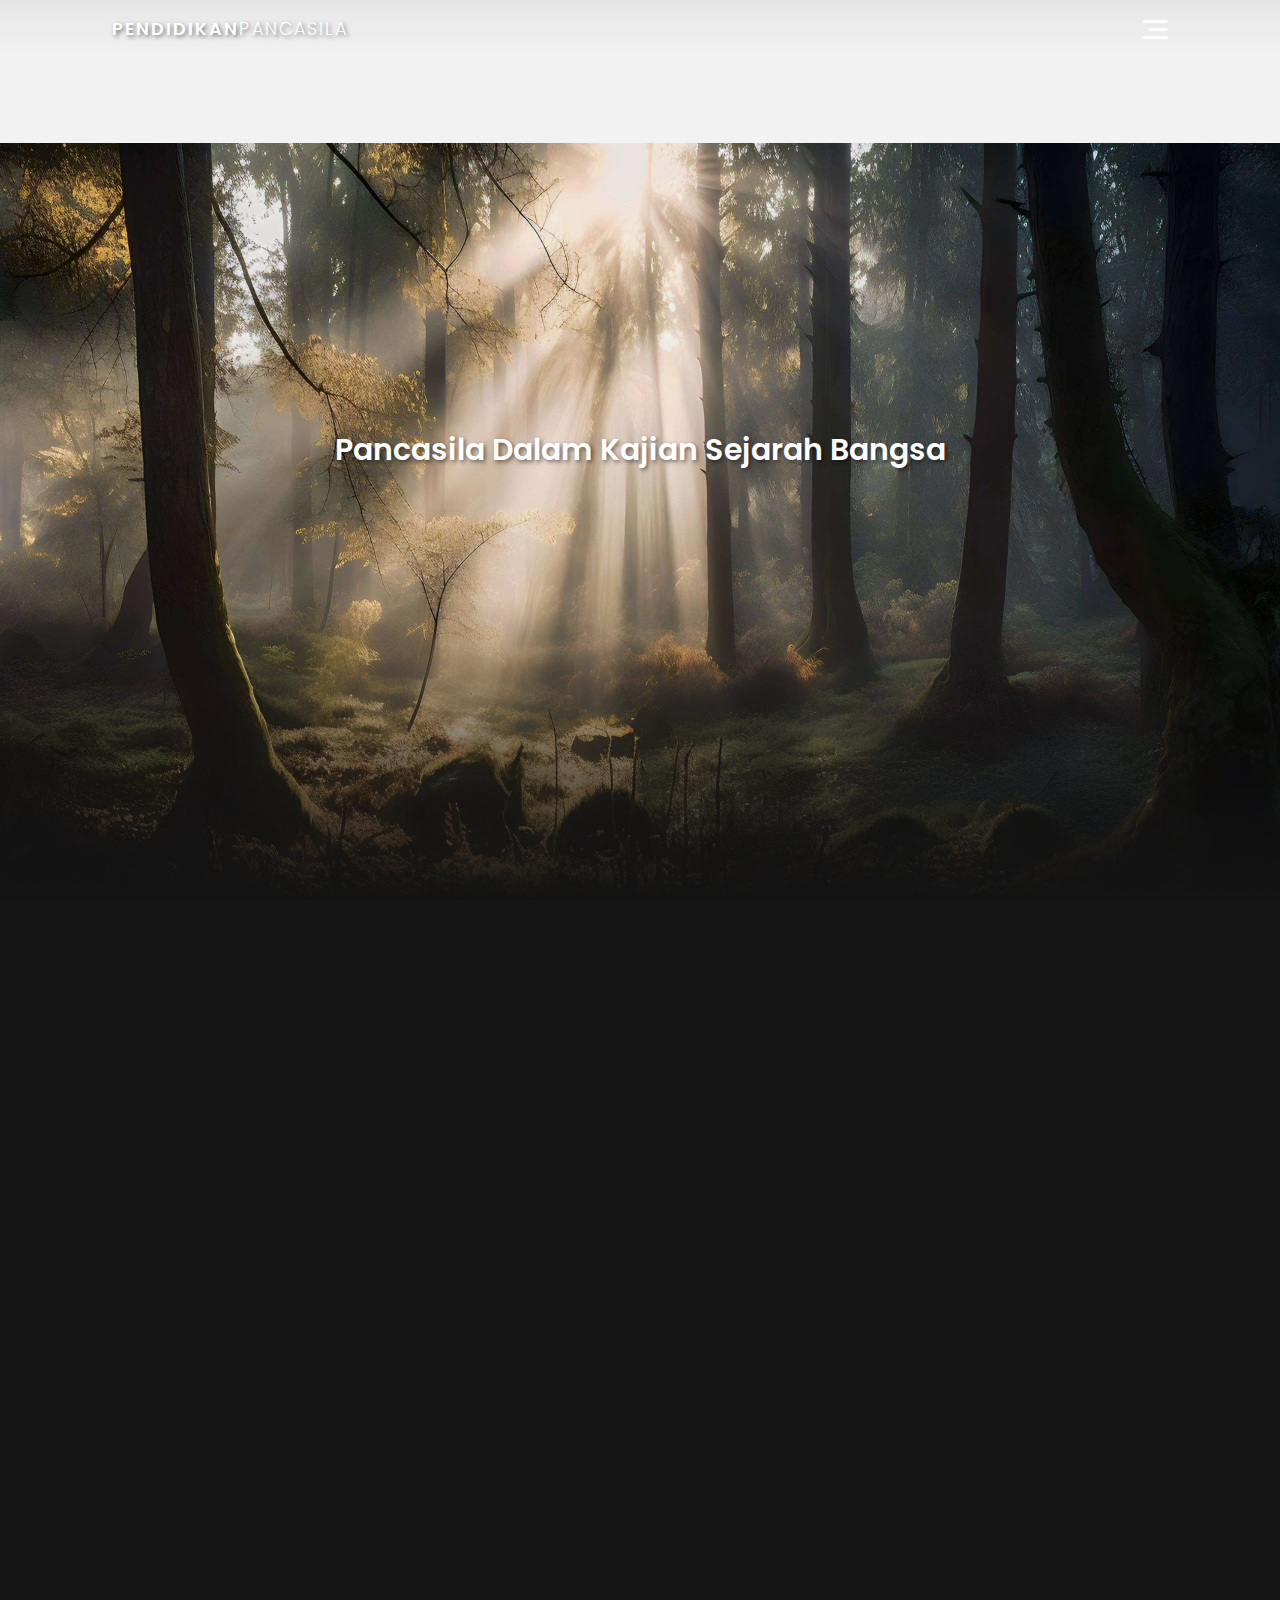
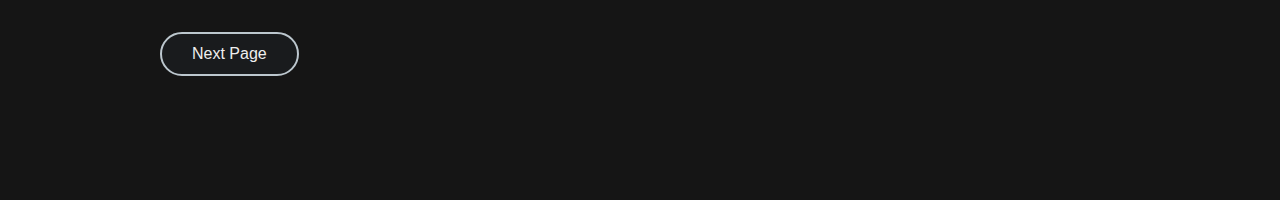
<file: index.html>
<!DOCTYPE html>
<html lang="en">

<head>
    <meta charset="UTF-8">
    <meta name="viewport" content="width=device-width, initial-scale=1.0">
    <meta http-equiv="X-UA-Compatible" content="ie=edge">
    <title>Kelompok 2</title>

    <!-- Favicon -->
    <link rel="icon" href="img/favicon.ico" type="image/png">

    <link rel="stylesheet" href="style.css">

    <link href="https://cdn.jsdelivr.net/npm/bootstrap@5.3.1/dist/css/bootstrap.min.css" rel="stylesheet"
        integrity="sha384-4bw+/aepP/YC94hEpVNVgiZdgIC5+VKNBQNGCHeKRQN+PtmoHDEXuppvnDJzQIu9" crossorigin="anonymous">
</head>

<style>
    .big-title {
        font-size: 30px;
    }

    .myTeams button {
        color: #eee;
        background: #191b1d;
        font-size: 16px;
        font-weight: 500;
        line-height: 24px;
        padding: 8px 30px;
        border: 2px solid #bcc7ce;
        border-radius: 30px;
        cursor: pointer;
        text-decoration: none;
    }

    .myTeams button:hover {
        background: transparent;
        border: 2px solid #234053;
        color: #eee;
        transition: 0.4s;
    }
</style>

<body>
    <header>
        <nav>
            <div class="container">
                <h3 class="logo">Pendidikan<span>Pancasila</span></h3>
                <div class="hamburger-menu">
                    <div class="bar"></div>
                </div>
            </div>
        </nav>

        <h1 class="big-title translate" data-speed="0.1">Pancasila Dalam Kajian Sejarah Bangsa</h1>

        <img src="img/baseimage.jpg" class="mountain1 translate" data-speed="-0.2" alt="">
        <img src="img/layerimage1.png" class="mountain2 translate" data-speed="0.4" alt="">
        <img src="img/imagelayer3.png" class="mountain3 translate" data-speed="0.3" alt="">
    </header>

    <section>
        <div class="shadow"></div>

        <div class="container">
            <div class="content opacity">
                <h3 class="title">
                    Pancasila
                    <div class="border"></div>
                </h3>
                <p class="text">Pancasila sebagai dasar negara dari NKRI yang telah diterima secara luas dan telah
                    bersifat final.
                    Arus Sejarah memperlihatkan dengan nyata bahwa semua bangsa memrlukan konsepsi dan cita-cita</p>
                <p class="text">Sejarah Pancasila Bangsa Indonesia di antaranya yaitu:
                <ol>
                    <li>Era Pra Kemerdekaan</li>
                    <li>Era Kemerdekaan</li>
                    <li>Era Orde Lama</li>
                    <li>Era Orde Baru</li>
                    <li>Era Reformasi</li>
                </ol>
                </p>
            </div>

            <div class="imgContainer opacity">
                <img src="img/Pngtreepancasila_emblem_with_icons_6066402.png" alt="">
            </div>
            <div class="myTeams">
                <button href="" id="nextButton">Next Page</button>
            </div>
        </div>

    </section>

    <script src="app.js"></script>

    <script src="https://cdn.jsdelivr.net/npm/bootstrap@5.3.1/dist/js/bootstrap.bundle.min.js"
        integrity="sha384-HwwvtgBNo3bZJJLYd8oVXjrBZt8cqVSpeBNS5n7C8IVInixGAoxmnlMuBnhbgrkm"
        crossorigin="anonymous"></script>

    <script src="https://cdnjs.cloudflare.com/ajax/libs/gsap/3.9.1/gsap.min.js"></script>
    <script>
        // Fungsi untuk mengaktifkan animasi perpindahan halaman
        function animatePageTransition() {
            // Gunakan gsap untuk animasi fade out
            gsap.to("body", {
                opacity: 0,
                duration: 0.5,
                onComplete: function () {
                    // Setelah animasi fade out selesai, pindah ke halaman berikutnya
                    window.location.href = "hal2.html"; // Ganti dengan URL halaman berikutnya
                },
            });
        }

        // Tambahkan event listener untuk tombol "Next"
        document.getElementById("nextButton").addEventListener("click", animatePageTransition);
    </script>

</body>

</html>
</file>
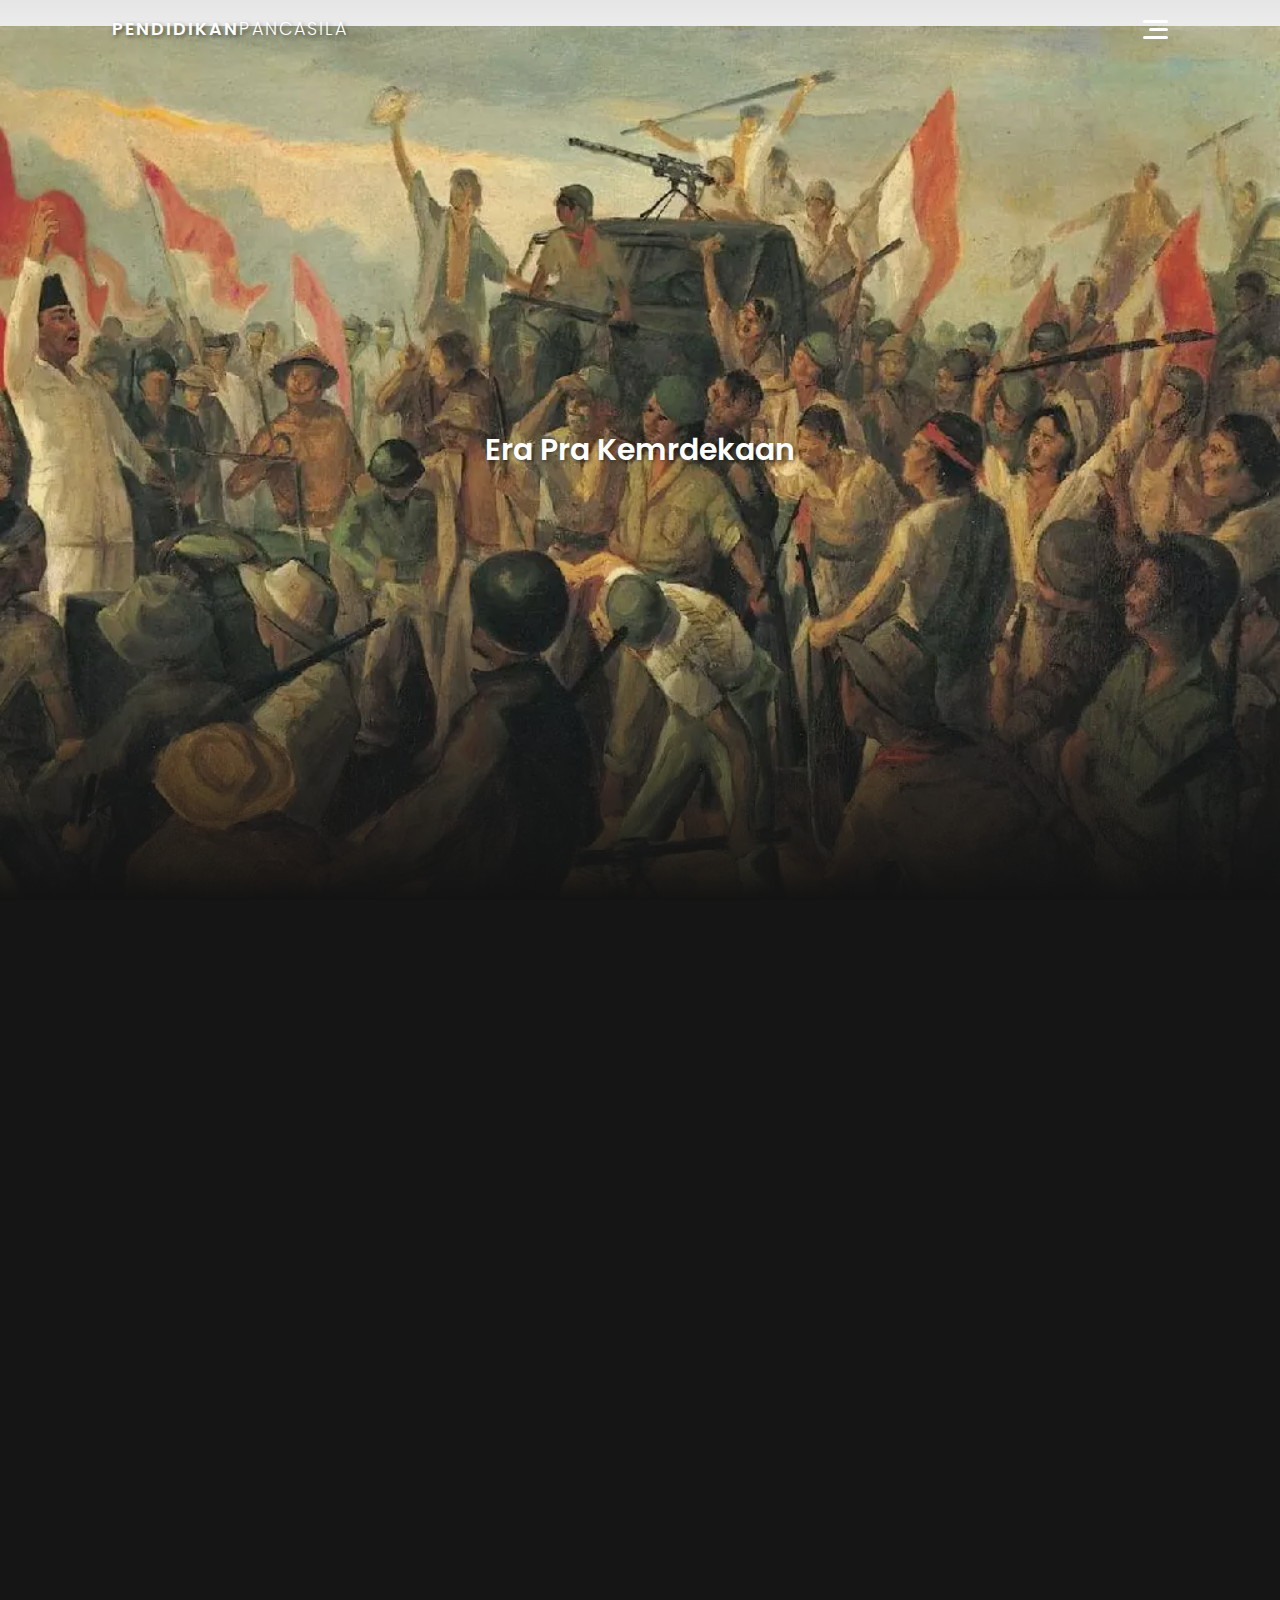
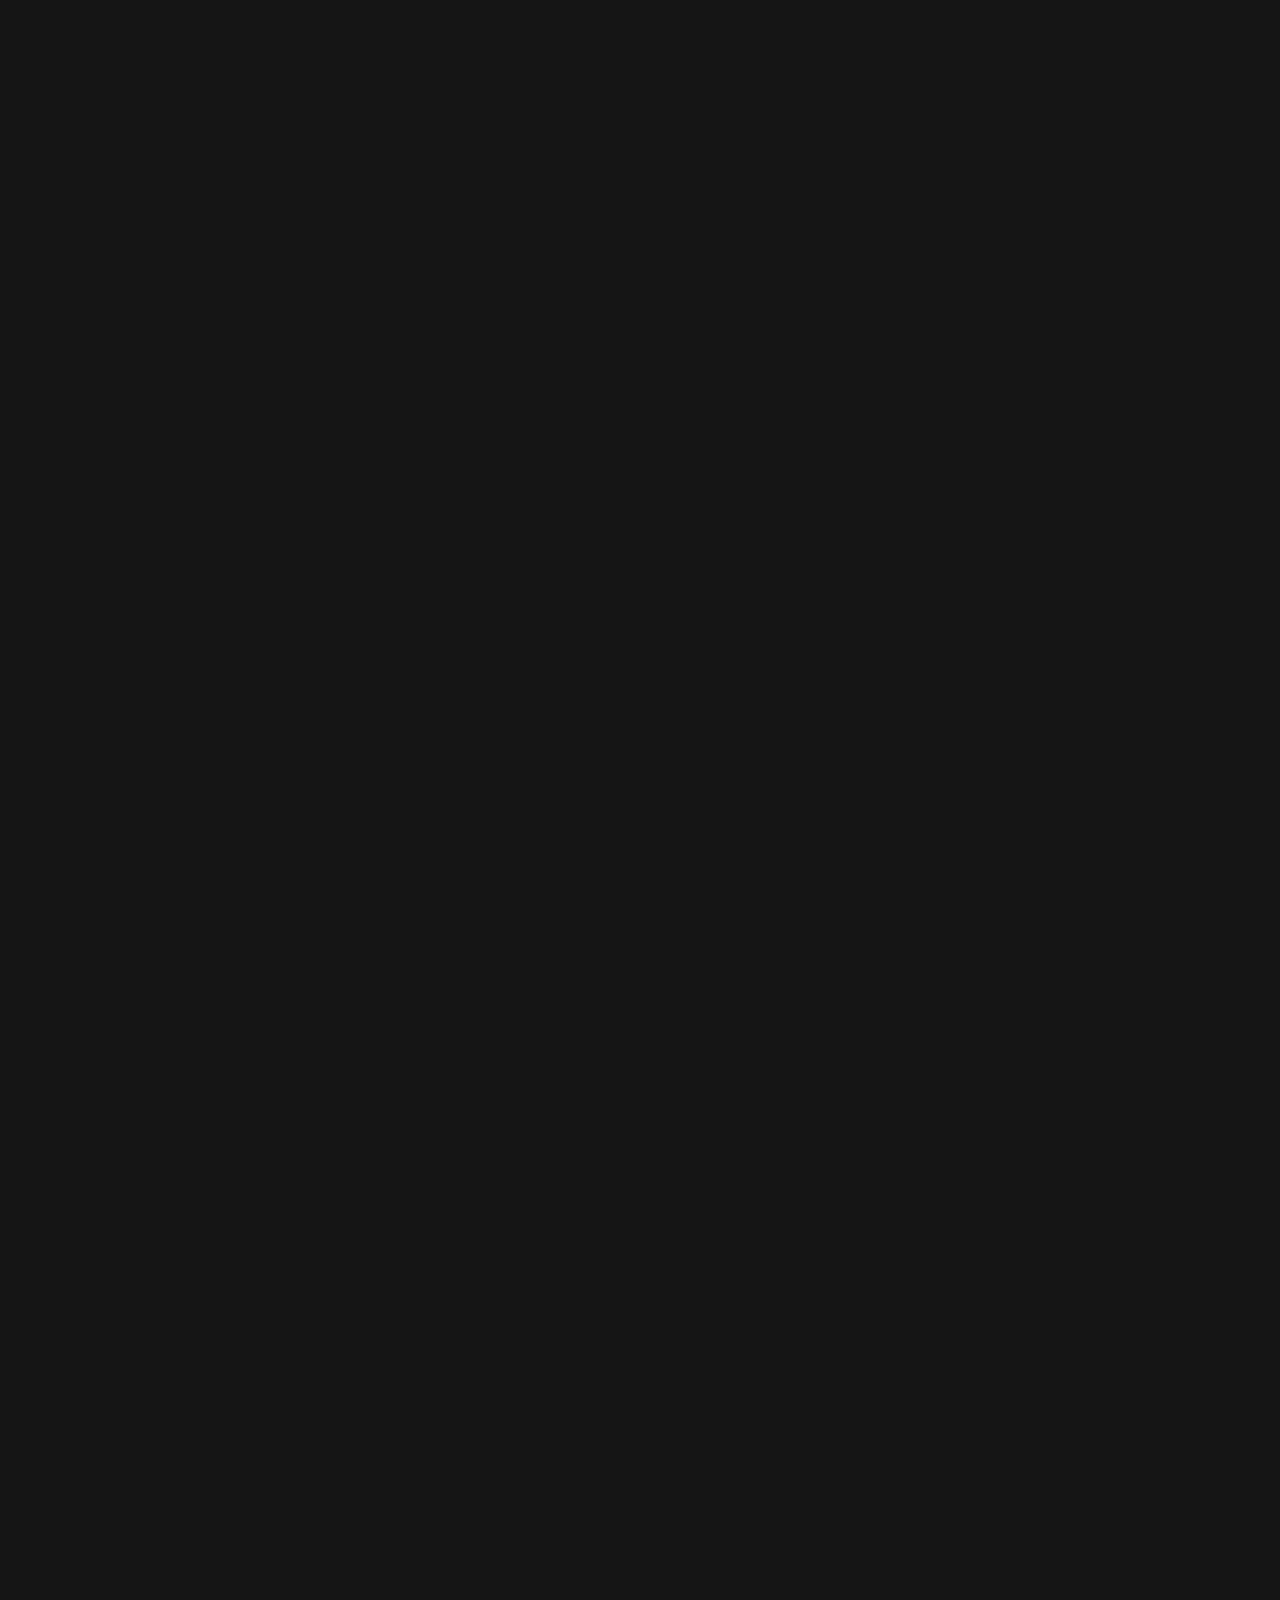
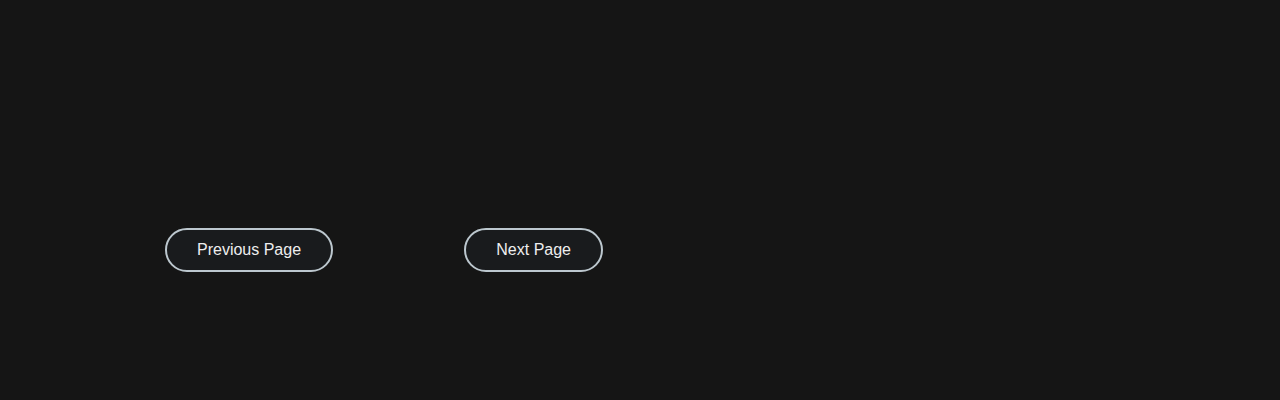
<file: hal2.html>
<!DOCTYPE html>
<html lang="en">

<head>
    <meta charset="UTF-8">
    <meta name="viewport" content="width=device-width, initial-scale=1.0">
    <meta http-equiv="X-UA-Compatible" content="ie=edge">
    <title>Kelompok 2</title>

    <!-- Favicon -->
    <link rel="icon" href="img/favicon.ico" type="image/png">

    <link rel="stylesheet" href="style.css">

    <link href="https://cdn.jsdelivr.net/npm/bootstrap@5.3.1/dist/css/bootstrap.min.css" rel="stylesheet"
        integrity="sha384-4bw+/aepP/YC94hEpVNVgiZdgIC5+VKNBQNGCHeKRQN+PtmoHDEXuppvnDJzQIu9" crossorigin="anonymous">
</head>

<style>
    .big-title {
        font-size: 30px;
    }

    .myTeams {
        display: flex;
        justify-content: space-between;
        /* Membuat tombol sejajar dan berjarak */
        flex-wrap: wrap;
        /* Mengatur wrap jika tidak cukup ruang */
    }

    .myTeams button {
        color: #eee;
        background: #191b1d;
        font-size: 16px;
        font-weight: 500;
        line-height: 24px;
        padding: 8px 30px;
        border: 2px solid #bcc7ce;
        border-radius: 30px;
        cursor: pointer;
        text-decoration: none;
        margin: 5px;
    }

    .myTeams button:hover {
        background: transparent;
        border: 2px solid #234053;
        color: #eee;
        transition: 0.4s;
    }
</style>

<body>
    <header>
        <nav>
            <div class="container">
                <h3 class="logo">Pendidikan<span>Pancasila</span></h3>
                <div class="hamburger-menu">
                    <a href="index.html">
                        <div class="bar"></div>
                    </a>
                </div>
            </div>
        </nav>

        <h1 class="big-title translate" data-speed="0.1">Era Pra Kemrdekaan</h1>

        <img src="img/imghal2.png" class="mountain1 translate" data-speed="-0.2" alt="">
    </header>

    <section>
        <div class="shadow"></div>

        <div class="container">
            <div class="content opacity">
                <h3 class="title">
                    Era Pra Kemrdekaan
                    <div class="border"></div>
                </h3>
                <p class="text">Dr. Radjiman Wediodiningrat (Ketua Badan dan Penyelidik Usaha Persiapan Kemerdekaan
                    (BPUPK)), pada tanggal 29 Mei 1945,
                    meminta kepada sidang untuk mengemukakan dasar (negara) Indonesia merdeka.

                    Pada sidang pertama BPUPKI yang dilaksanakan dari tanggal 29 Mei - 1 Juni 1945, tampil
                    berturut-turut untuk berpidato
                    menyampaikan usulannya tentang dasar negara.</p>

                <p class="text">Pada Tanggal 29 Mei 1945 Mr.Muhammad Yamin Mengemukakan calon rumusan dasar negara
                    Indonesia sebagia yaitu:
                <ol>
                    <li>Peri Kebangsaan</li>
                    <li>Peri Kemanusiaan</li>
                    <li>Peri Ketuhanan</li>
                    <li>Peri Kerakyatan</li>
                    <li>Kesejahteraan Rakyat</li>
                </ol>
                </p>
            </div>

            <div class="imgContainer opacity">
                <img src="img/myaminimg.jpg" alt="">
            </div>
        </div>

        <div class="container">
            <div class="content opacity">
                <p class="text">Pada Tanggal 30 Mei 1945 Prof. Dr. Soepomo mengemukakan teori tentang dasar negara
                    yaitu:
                <ol>
                    <li>Teori negara perseorangan (individualis)</li>
                    <li>Paham negara kelas</li>
                    <li>Paham negara integralistik</li>
                </ol>
                </p>
            </div>

            <div class="imgContainer opacity">
                <img src="img/Soepomoimg.jpg" alt="">
            </div>
        </div>

        <div class="container">
            <div class="content opacity">
                <p class="text">Diikuti oleh Ir. Soekarno pada tanggal 1 Juni 19445 mengusulkan 5 dasar negara yaitu:
                <ol>
                    <li>Nasionalisme (kebangsaan Indonesia)</li>
                    <li>Internasionalisme (peri kemanusiaan)</li>
                    <li>Mufakat (demokrasi)</li>
                    <li>Kesejahteraan sosial</li>
                    <li>Ketuhanan Yang Maha Esa (Berkebudayaan)</li>
                </ol>
                </p>
            </div>

            <div class="imgContainer opacity">
                <img src="img/soekarnoimg.jpg" alt="">
            </div>

            <div class="myTeams">
                <button href="" id="backButton">Previous Page</button>
                <button href="" id="nextButton">Next Page</button>
            </div>
        </div>

    </section>

    <script src="app.js"></script>

    <script src="https://cdn.jsdelivr.net/npm/bootstrap@5.3.1/dist/js/bootstrap.bundle.min.js"
        integrity="sha384-HwwvtgBNo3bZJJLYd8oVXjrBZt8cqVSpeBNS5n7C8IVInixGAoxmnlMuBnhbgrkm"
        crossorigin="anonymous"></script>

    <script src="https://cdnjs.cloudflare.com/ajax/libs/gsap/3.9.1/gsap.min.js"></script>
    <script>
        // Fungsi untuk mengaktifkan animasi perpindahan halaman
        function animatePageTransition() {
            // Gunakan gsap untuk animasi fade out
            gsap.to("body", {
                opacity: 0,
                duration: 0.5,
                onComplete: function () {
                    // Setelah animasi fade out selesai, pindah ke halaman berikutnya
                    window.location.href = "hal3.html"; // Ganti dengan URL halaman berikutnya
                },
            });
        }

        // Tambahkan event listener untuk tombol "Next"
        document.getElementById("nextButton").addEventListener("click", animatePageTransition);

        // Fungsi untuk mengaktifkan animasi perpindahan halaman ke halaman sebelumnya
        function animatePageBack() {
            // Gunakan gsap untuk animasi fade out
            gsap.to("body", {
                opacity: 0,
                duration: 0.5,
                onComplete: function () {
                    // Setelah animasi fade out selesai, pindah ke halaman berikutnya
                    window.location.href = "index.html"; // Ganti dengan URL halaman berikutnya
                },
            });
        }

        // Tambahkan event listener untuk tombol "Back"
        document.getElementById("backButton").addEventListener("click", animatePageBack);
    </script>

</body>

</html>
</file>
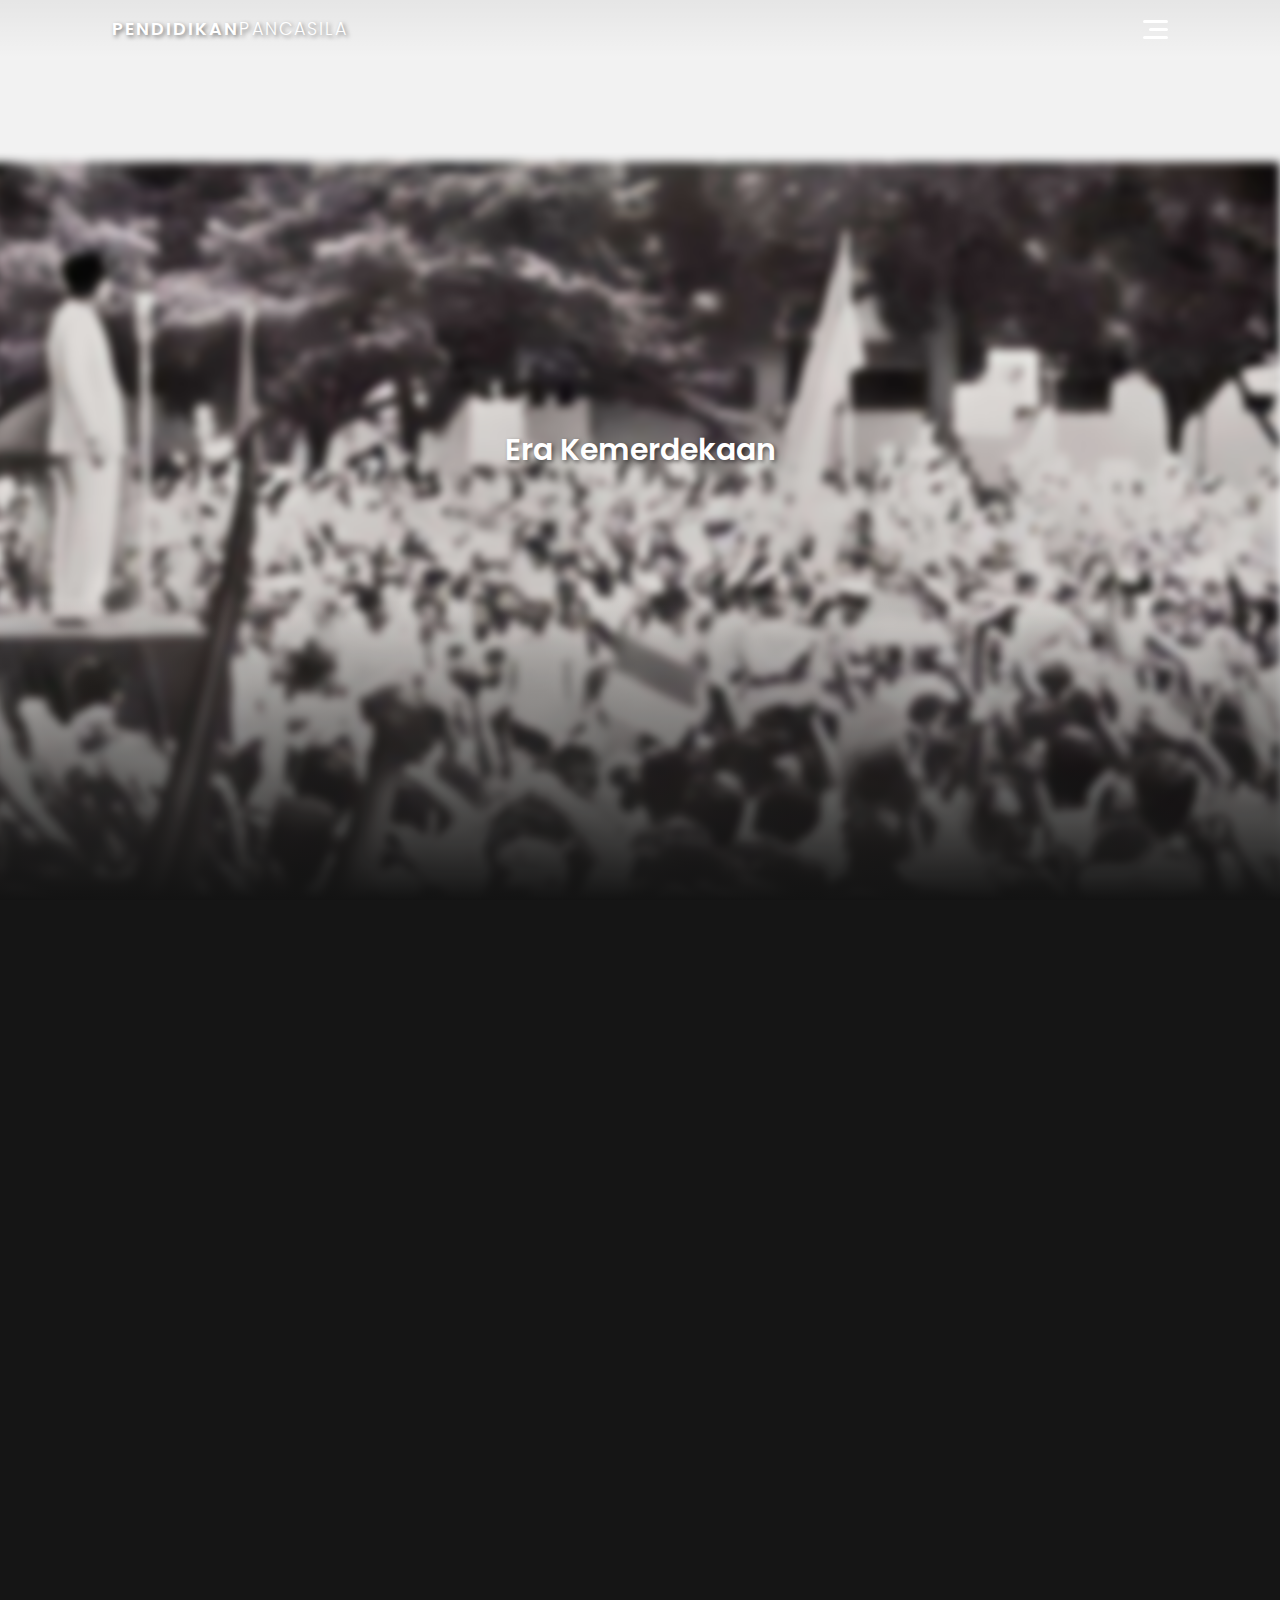
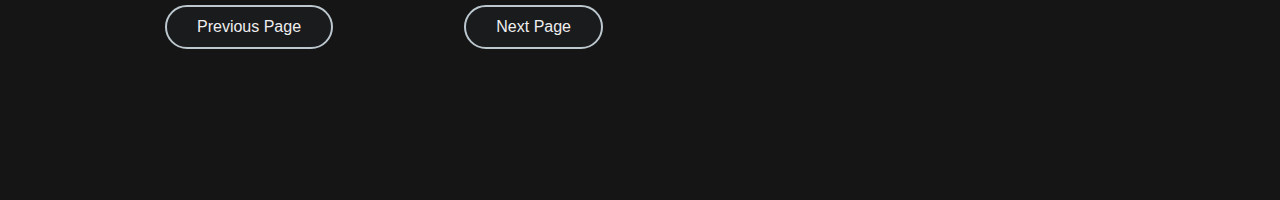
<file: hal3.html>
<!DOCTYPE html>
<html lang="en">

<head>
    <meta charset="UTF-8">
    <meta name="viewport" content="width=device-width, initial-scale=1.0">
    <meta http-equiv="X-UA-Compatible" content="ie=edge">
    <title>Kelompok 2</title>

    <!-- Favicon -->
    <link rel="icon" href="img/favicon.ico" type="image/png">

    <link rel="stylesheet" href="style.css">

    <link href="https://cdn.jsdelivr.net/npm/bootstrap@5.3.1/dist/css/bootstrap.min.css" rel="stylesheet"
        integrity="sha384-4bw+/aepP/YC94hEpVNVgiZdgIC5+VKNBQNGCHeKRQN+PtmoHDEXuppvnDJzQIu9" crossorigin="anonymous">
</head>

<style>
    .big-title {
        font-size: 30px;
    }

    .myTeams {
        display: flex;
        justify-content: space-between;
        /* Membuat tombol sejajar dan berjarak */
        flex-wrap: wrap;
        /* Mengatur wrap jika tidak cukup ruang */
    }

    .myTeams button {
        color: #eee;
        background: #191b1d;
        font-size: 16px;
        font-weight: 500;
        line-height: 24px;
        padding: 8px 30px;
        border: 2px solid #bcc7ce;
        border-radius: 30px;
        cursor: pointer;
        text-decoration: none;
        margin: 5px;
    }

    .myTeams button:hover {
        background: transparent;
        border: 2px solid #234053;
        color: #eee;
        transition: 0.4s;
    }
</style>

<body>
    <header>
        <nav>
            <div class="container">
                <h3 class="logo">Pendidikan<span>Pancasila</span></h3>
                <div class="hamburger-menu">
                    <a href="index.html">
                        <div class="bar"></div>
                    </a>
                </div>
            </div>
        </nav>

        <h1 class="big-title translate" data-speed="0.1">Era Kemerdekaan</h1>

        <img src="img/imghal3.jpg" class="mountain1 translate" data-speed="-0.2" alt="" style="filter: blur(5px);">
    </header>

    <section>
        <div class="shadow"></div>

        <div class="container">
            <div class="content opacity">
                <h3 class="title">
                    Era Kemerdekaan
                    <div class="border"></div>
                </h3>
                <p class="text">Didalam era ini terdapat peristiwa jatuhnya bom atom di kota hirosima dan nagasaki yang
                    dilakukan oleh militer amerika
                    serikat yang membuat jepang akhirnya menyerah. Pada saat itu BPUPKI berganti nama menjadi PPKI. Dari
                    Peristiwa itu
                    langsung dimanfaatkan oleh Indonesia untuk memproklamasikan kemerdekaan yang terjadi pada tanggal 16
                    Agustus 1945 melalui
                    perundingan antar golongan muda dan golongan tua dalam penyusunan teks prokalmasi. Isi Proklamasi
                    kemerdekaan tanggal 17
                    Agustus 1945 sesuai dengan semangat yang tertuang dalam Piagam Jakarta tanggal 22 Juni 1945.</p>
            </div>

            <div class="imgContainer opacity">
                <img src="img/imgehal3.jpeg" alt="">
            </div>
            <div class="myTeams">
                <button href="" id="backButton">Previous Page</button>
                <button href="" id="nextButton">Next Page</button>
            </div>
        </div>

    </section>

    <script src="app.js"></script>

    <script src="https://cdn.jsdelivr.net/npm/bootstrap@5.3.1/dist/js/bootstrap.bundle.min.js"
        integrity="sha384-HwwvtgBNo3bZJJLYd8oVXjrBZt8cqVSpeBNS5n7C8IVInixGAoxmnlMuBnhbgrkm"
        crossorigin="anonymous"></script>

    <script src="https://cdnjs.cloudflare.com/ajax/libs/gsap/3.9.1/gsap.min.js"></script>
    <script>
        // Fungsi untuk mengaktifkan animasi perpindahan halaman
        function animatePageTransition() {
            // Gunakan gsap untuk animasi fade out
            gsap.to("body", {
                opacity: 0,
                duration: 0.5,
                onComplete: function () {
                    // Setelah animasi fade out selesai, pindah ke halaman berikutnya
                    window.location.href = "hal4.html"; // Ganti dengan URL halaman berikutnya
                },
            });
        }

        // Tambahkan event listener untuk tombol "Next"
        document.getElementById("nextButton").addEventListener("click", animatePageTransition);

        // Fungsi untuk mengaktifkan animasi perpindahan halaman ke halaman sebelumnya
        function animatePageBack() {
            // Gunakan gsap untuk animasi fade out
            gsap.to("body", {
                opacity: 0,
                duration: 0.5,
                onComplete: function () {
                    // Setelah animasi fade out selesai, pindah ke halaman berikutnya
                    window.location.href = "hal2.html"; // Ganti dengan URL halaman berikutnya
                },
            });
        }

        // Tambahkan event listener untuk tombol "Back"
        document.getElementById("backButton").addEventListener("click", animatePageBack);
    </script>

</body>

</html>
</file>
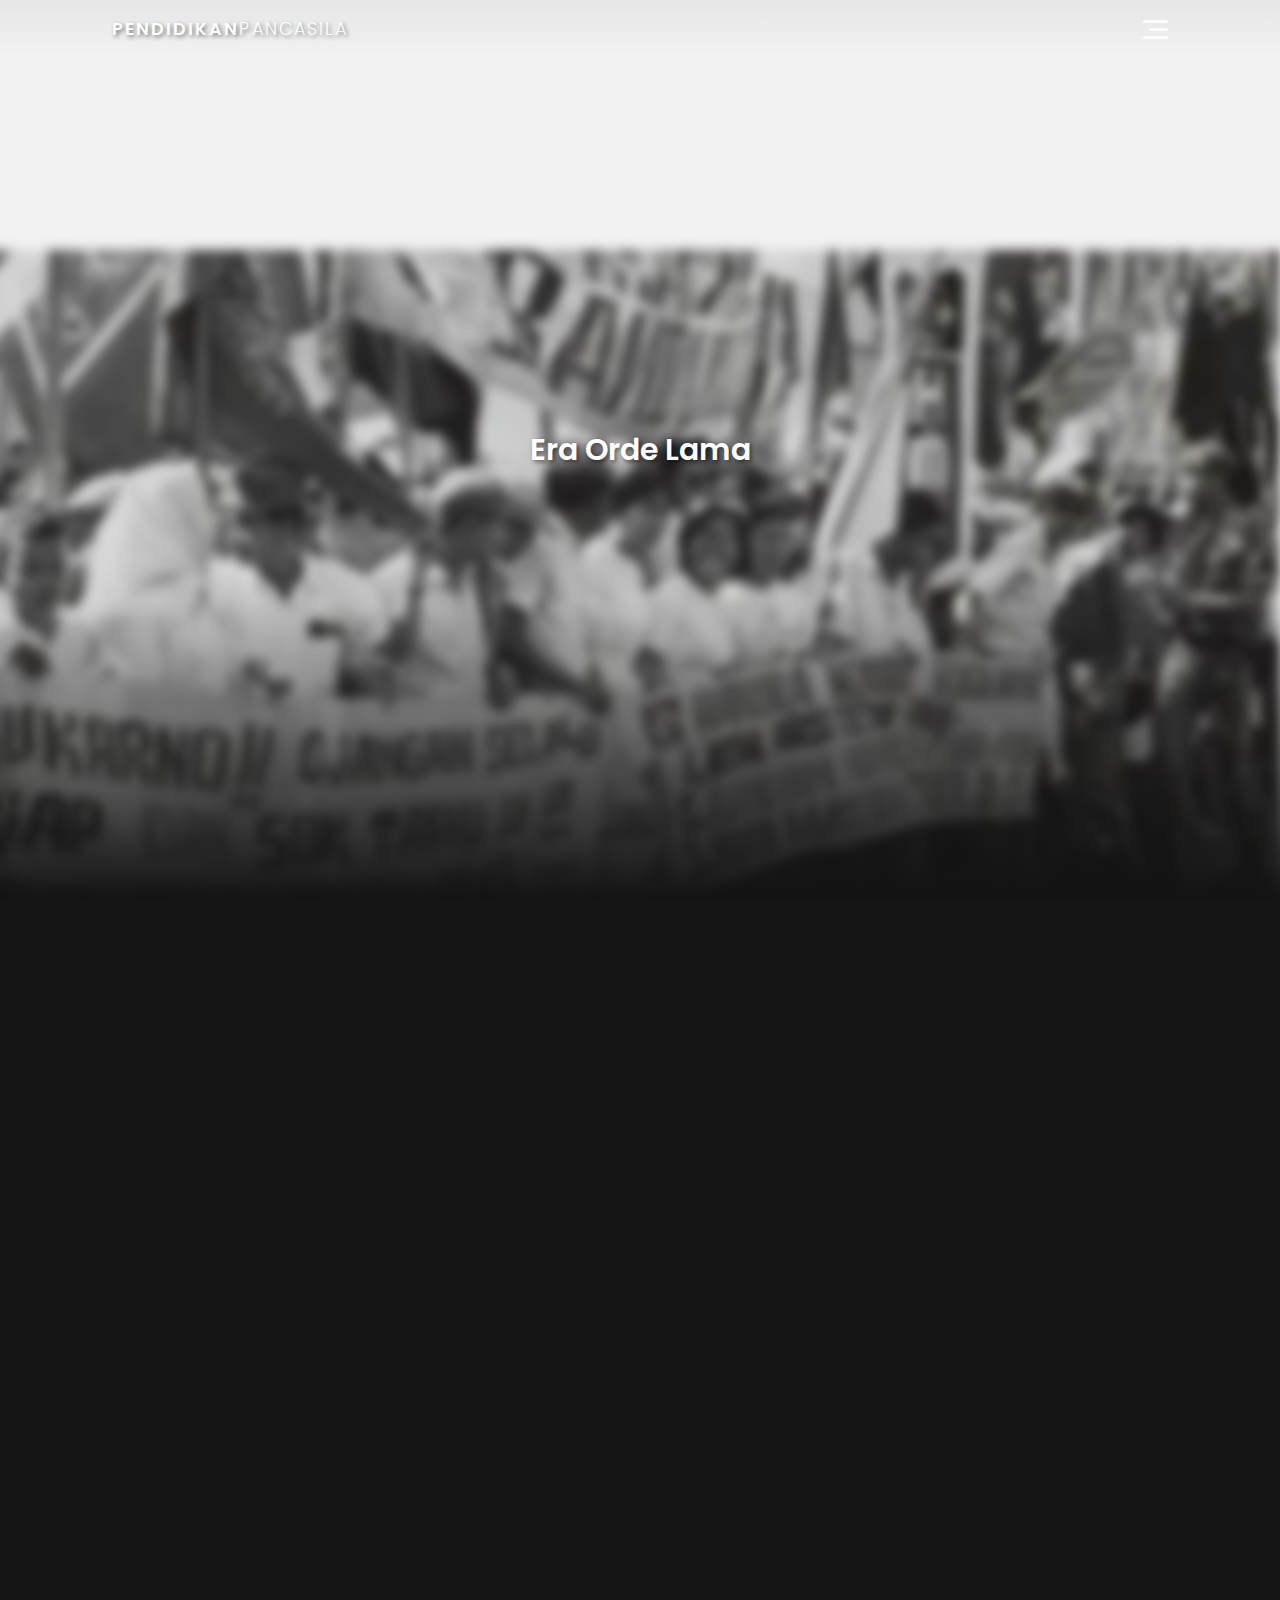
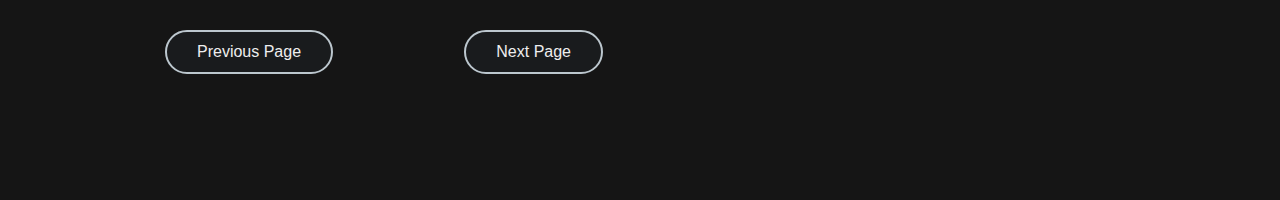
<file: hal4.html>
<!DOCTYPE html>
<html lang="en">

<head>
    <meta charset="UTF-8">
    <meta name="viewport" content="width=device-width, initial-scale=1.0">
    <meta http-equiv="X-UA-Compatible" content="ie=edge">
    <title>Kelompok 2</title>

    <!-- Favicon -->
    <link rel="icon" href="img/favicon.ico" type="image/png">

    <link rel="stylesheet" href="style.css">

    <link href="https://cdn.jsdelivr.net/npm/bootstrap@5.3.1/dist/css/bootstrap.min.css" rel="stylesheet"
        integrity="sha384-4bw+/aepP/YC94hEpVNVgiZdgIC5+VKNBQNGCHeKRQN+PtmoHDEXuppvnDJzQIu9" crossorigin="anonymous">
</head>

<style>
    .big-title {
        font-size: 30px;
    }

    .myTeams {
        display: flex;
        justify-content: space-between;
        /* Membuat tombol sejajar dan berjarak */
        flex-wrap: wrap;
        /* Mengatur wrap jika tidak cukup ruang */
    }

    .myTeams button {
        color: #eee;
        background: #191b1d;
        font-size: 16px;
        font-weight: 500;
        line-height: 24px;
        padding: 8px 30px;
        border: 2px solid #bcc7ce;
        border-radius: 30px;
        cursor: pointer;
        text-decoration: none;
        margin: 5px;
    }

    .myTeams button:hover {
        background: transparent;
        border: 2px solid #234053;
        color: #eee;
        transition: 0.4s;
    }
</style>

<body>
    <header>
        <nav>
            <div class="container">
                <h3 class="logo">Pendidikan<span>Pancasila</span></h3>
                <div class="hamburger-menu">
                    <a href="index.html">
                        <div class="bar"></div>
                    </a>
                </div>
            </div>
        </nav>

        <h1 class="big-title translate" data-speed="0.1">Era Orde Lama</h1>

        <img src="img/imghal4.jpg" class="mountain1 translate" data-speed="-0.2" alt="" style="filter: blur(6px);">
    </header>

    <section>
        <div class="shadow"></div>

        <div class="container">
            <div class="content opacity">
                <h3 class="title">
                    Era Orde Lama
                    <div class="border"></div>
                </h3>
                <p class="text">Era Orde Lama adalah masa pencarian bentuk implementasi Pancasila dalam sistem
                    kenegaraaan.
                    Pada Era Ini Pancasila dipahami berdasarkan paradigma yang berkembang pada konflik situasu dunia
                    yang diliputi oleh
                    tajamnya konflik ideologi.Terdapat 2 pandangan besar terhadap dasar Negara yang berpengaruh terhadap
                    munculnya Dekrit
                    Presiden. Akan tetapi, kedua hal tersebut tidak mencapai kesepakatan.Kejadian tersebut menyebabkan
                    Presiden Ir. Soekarno
                    turun tagan dengan sebuah Dekrit Presiden yang disetujui oleh kabinet tanggal 3 juli 1969, yang
                    kemudian dirumuskan di
                    istana bogor pada tanggal 4 juli 1959 dan diumumkan keesokan harinya dan dekrit presiden tersebut
                    berisi:
                <ol>
                    <li>Pembuabaran Konstituante</li>
                    <li>UUD 1945 kebali berlaku</li>
                    <li>Pembentukan MPR Sementara</li>
                </ol>
                </p>
            </div>

            <div class="imgContainer opacity">
                <img src="img/imagehal4.jpg" alt="">
            </div>

            <div class="myTeams">
                <button href="" id="backButton">Previous Page</button>
                <button href="" id="nextButton">Next Page</button>
            </div>
        </div>

    </section>

    <script src="app.js"></script>

    <script src="https://cdn.jsdelivr.net/npm/bootstrap@5.3.1/dist/js/bootstrap.bundle.min.js"
        integrity="sha384-HwwvtgBNo3bZJJLYd8oVXjrBZt8cqVSpeBNS5n7C8IVInixGAoxmnlMuBnhbgrkm"
        crossorigin="anonymous"></script>

    <script src="https://cdnjs.cloudflare.com/ajax/libs/gsap/3.9.1/gsap.min.js"></script>
    <script>
        // Fungsi untuk mengaktifkan animasi perpindahan halaman
        function animatePageTransition() {
            // Gunakan gsap untuk animasi fade out
            gsap.to("body", {
                opacity: 0,
                duration: 0.5,
                onComplete: function () {
                    // Setelah animasi fade out selesai, pindah ke halaman berikutnya
                    window.location.href = "hal5.html"; // Ganti dengan URL halaman berikutnya
                },
            });
        }

        // Tambahkan event listener untuk tombol "Next"
        document.getElementById("nextButton").addEventListener("click", animatePageTransition);

        // Fungsi untuk mengaktifkan animasi perpindahan halaman ke halaman sebelumnya
        function animatePageBack() {
            // Gunakan gsap untuk animasi fade out
            gsap.to("body", {
                opacity: 0,
                duration: 0.5,
                onComplete: function () {
                    // Setelah animasi fade out selesai, pindah ke halaman berikutnya
                    window.location.href = "hal3.html"; // Ganti dengan URL halaman berikutnya
                },
            });
        }

        // Tambahkan event listener untuk tombol "Back"
        document.getElementById("backButton").addEventListener("click", animatePageBack);
    </script>

</body>

</html>
</file>
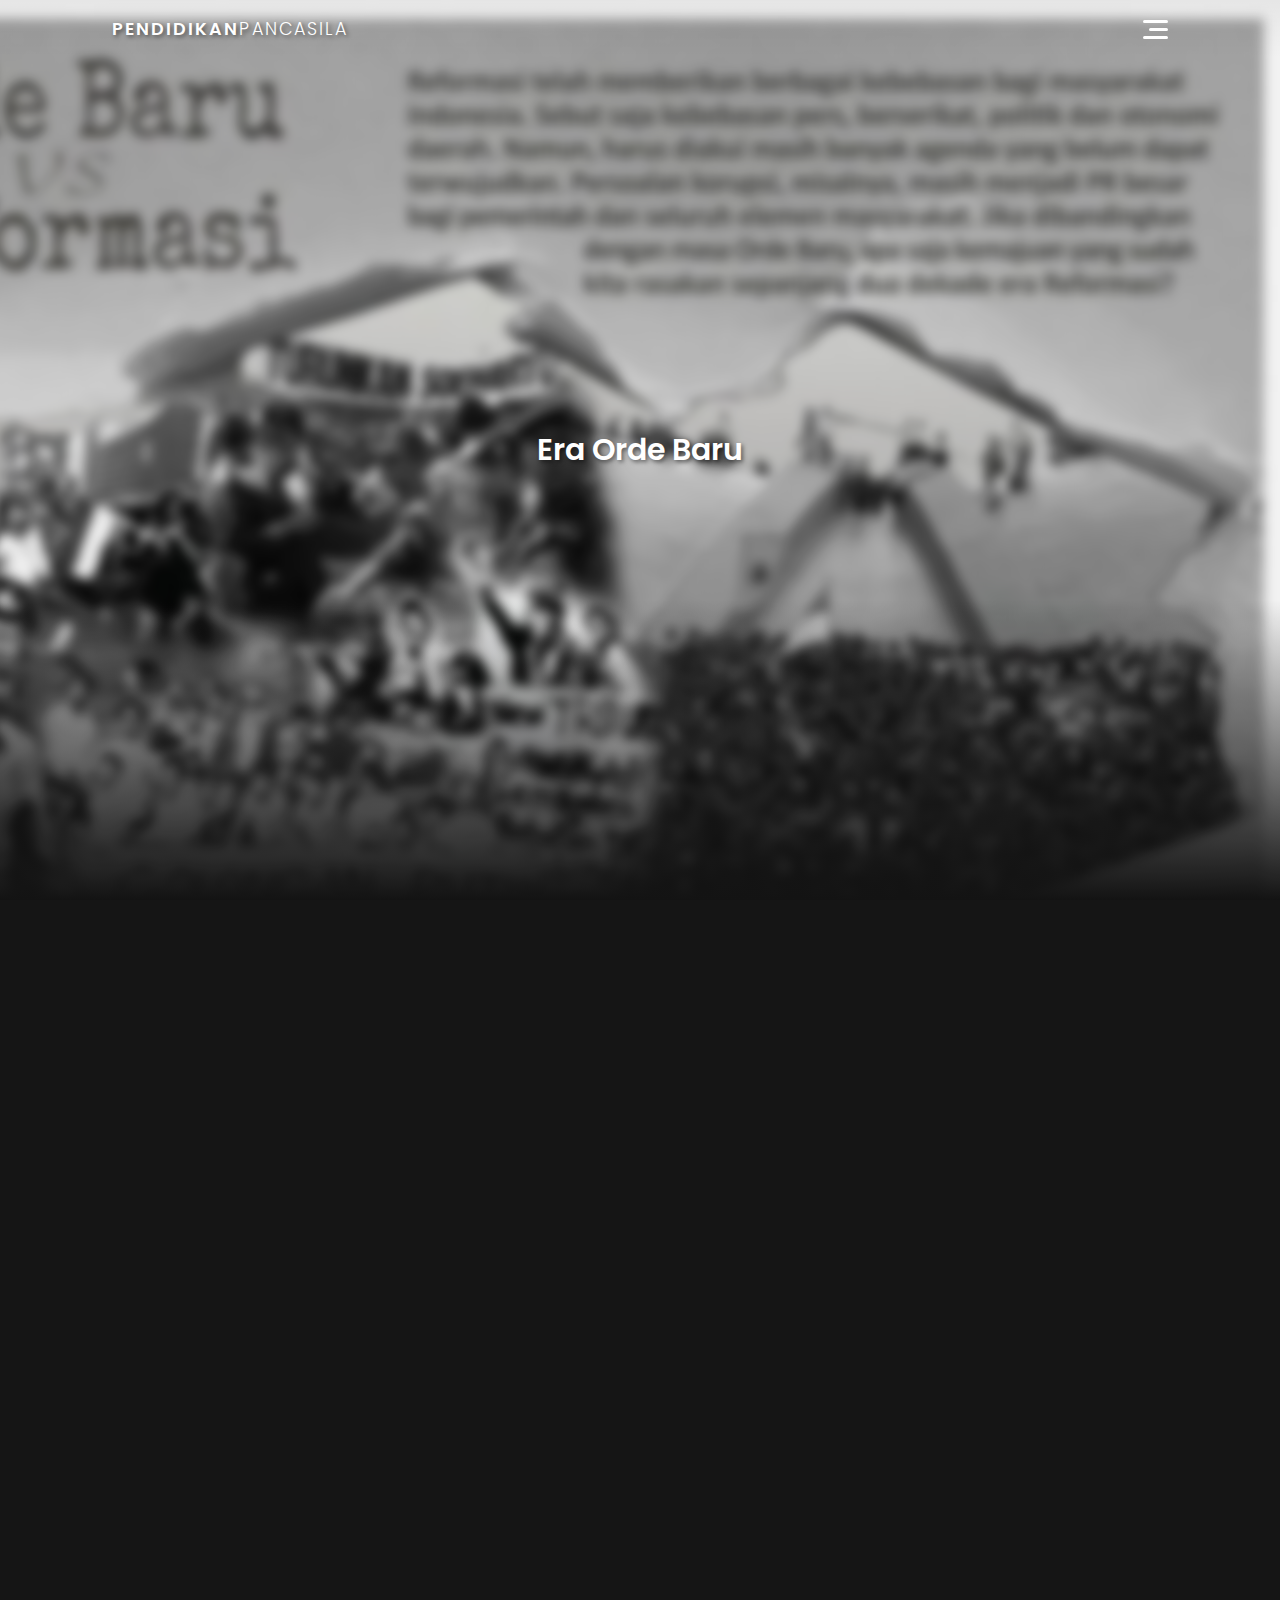
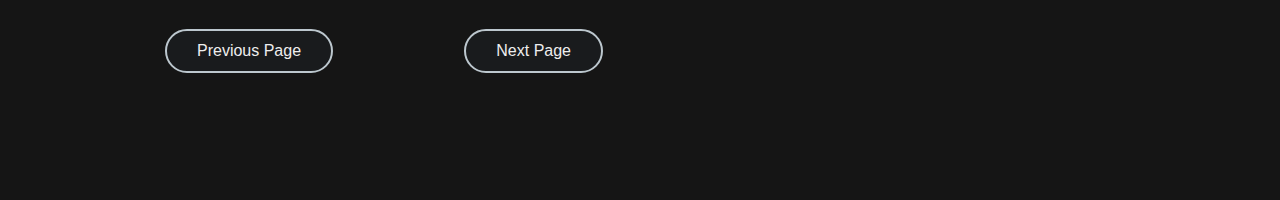
<file: hal5.html>
<!DOCTYPE html>
<html lang="en">

<head>
    <meta charset="UTF-8">
    <meta name="viewport" content="width=device-width, initial-scale=1.0">
    <meta http-equiv="X-UA-Compatible" content="ie=edge">
    <title>Kelompok 2</title>

    <!-- Favicon -->
    <link rel="icon" href="img/favicon.ico" type="image/png">

    <link rel="stylesheet" href="style.css">

    <link href="https://cdn.jsdelivr.net/npm/bootstrap@5.3.1/dist/css/bootstrap.min.css" rel="stylesheet"
        integrity="sha384-4bw+/aepP/YC94hEpVNVgiZdgIC5+VKNBQNGCHeKRQN+PtmoHDEXuppvnDJzQIu9" crossorigin="anonymous">
</head>

<style>
    .big-title {
        font-size: 30px;
    }

    .myTeams {
        display: flex;
        justify-content: space-between;
        /* Membuat tombol sejajar dan berjarak */
        flex-wrap: wrap;
        /* Mengatur wrap jika tidak cukup ruang */
    }

    .myTeams button {
        color: #eee;
        background: #191b1d;
        font-size: 16px;
        font-weight: 500;
        line-height: 24px;
        padding: 8px 30px;
        border: 2px solid #bcc7ce;
        border-radius: 30px;
        cursor: pointer;
        text-decoration: none;
        margin: 5px;
    }

    .myTeams button:hover {
        background: transparent;
        border: 2px solid #234053;
        color: #eee;
        transition: 0.4s;
    }
</style>

<body>
    <header>
        <nav>
            <div class="container">
                <h3 class="logo">Pendidikan<span>Pancasila</span></h3>
                <div class="hamburger-menu">
                    <a href="index.html">
                        <div class="bar"></div>
                    </a>
                </div>
            </div>
        </nav>

        <h1 class="big-title translate" data-speed="0.1">Era Orde Baru</h1>

        <img src="img/imghal5.jpg" class="mountain1 translate" data-speed="-0.2" alt="" style="filter: blur(6px);">
    </header>

    <section>
        <div class="shadow"></div>

        <div class="container">
            <div class="content opacity">
                <h3 class="title">
                    Era Orde Baru
                    <div class="border"></div>
                </h3>
                <p class="text">Di era ini tepatnya pada tahun 1968 Presiden Soeharto mengeluarkan Instruksi Presiden
                    Nomor 12 tahun 1968 yang menjadi
                    panduan dalam mengucapkan Pancasila sebagai dasar Negara
                <ol>
                    <li>Ke-Tuhan-an Yang Maha Esa</li>
                    <li>Kemanusiaan yang adil dan beradab</li>
                    <li>Persatuan Indonesia</li>
                    <li>Kerakyatan yang dipimpin oleh hikmat kebijaksanaan dalam permusyawaratan/ perwakilan</li>
                    <li>Keadilan sosial bagi seluruh rakyat Indonesia.</li>
                </ol>
                </p>
            </div>

            <div class="imgContainer opacity">
                <img src="img/soehartoimg.jpg" alt="">
            </div>

            <div class="myTeams">
                <button href="" id="backButton">Previous Page</button>
                <button href="" id="nextButton">Next Page</button>
            </div>
        </div>

    </section>

    <script src="app.js"></script>

    <script src="https://cdn.jsdelivr.net/npm/bootstrap@5.3.1/dist/js/bootstrap.bundle.min.js"
        integrity="sha384-HwwvtgBNo3bZJJLYd8oVXjrBZt8cqVSpeBNS5n7C8IVInixGAoxmnlMuBnhbgrkm"
        crossorigin="anonymous"></script>

    <script src="https://cdnjs.cloudflare.com/ajax/libs/gsap/3.9.1/gsap.min.js"></script>
    <script>
        // Fungsi untuk mengaktifkan animasi perpindahan halaman
        function animatePageTransition() {
            // Gunakan gsap untuk animasi fade out
            gsap.to("body", {
                opacity: 0,
                duration: 0.5,
                onComplete: function () {
                    // Setelah animasi fade out selesai, pindah ke halaman berikutnya
                    window.location.href = "hal6.html"; // Ganti dengan URL halaman berikutnya
                },
            });
        }

        // Tambahkan event listener untuk tombol "Next"
        document.getElementById("nextButton").addEventListener("click", animatePageTransition);

        // Fungsi untuk mengaktifkan animasi perpindahan halaman ke halaman sebelumnya
        function animatePageBack() {
            // Gunakan gsap untuk animasi fade out
            gsap.to("body", {
                opacity: 0,
                duration: 0.5,
                onComplete: function () {
                    // Setelah animasi fade out selesai, pindah ke halaman berikutnya
                    window.location.href = "hal4.html"; // Ganti dengan URL halaman berikutnya
                },
            });
        }

        // Tambahkan event listener untuk tombol "Back"
        document.getElementById("backButton").addEventListener("click", animatePageBack);
    </script>

</body>

</html>
</file>
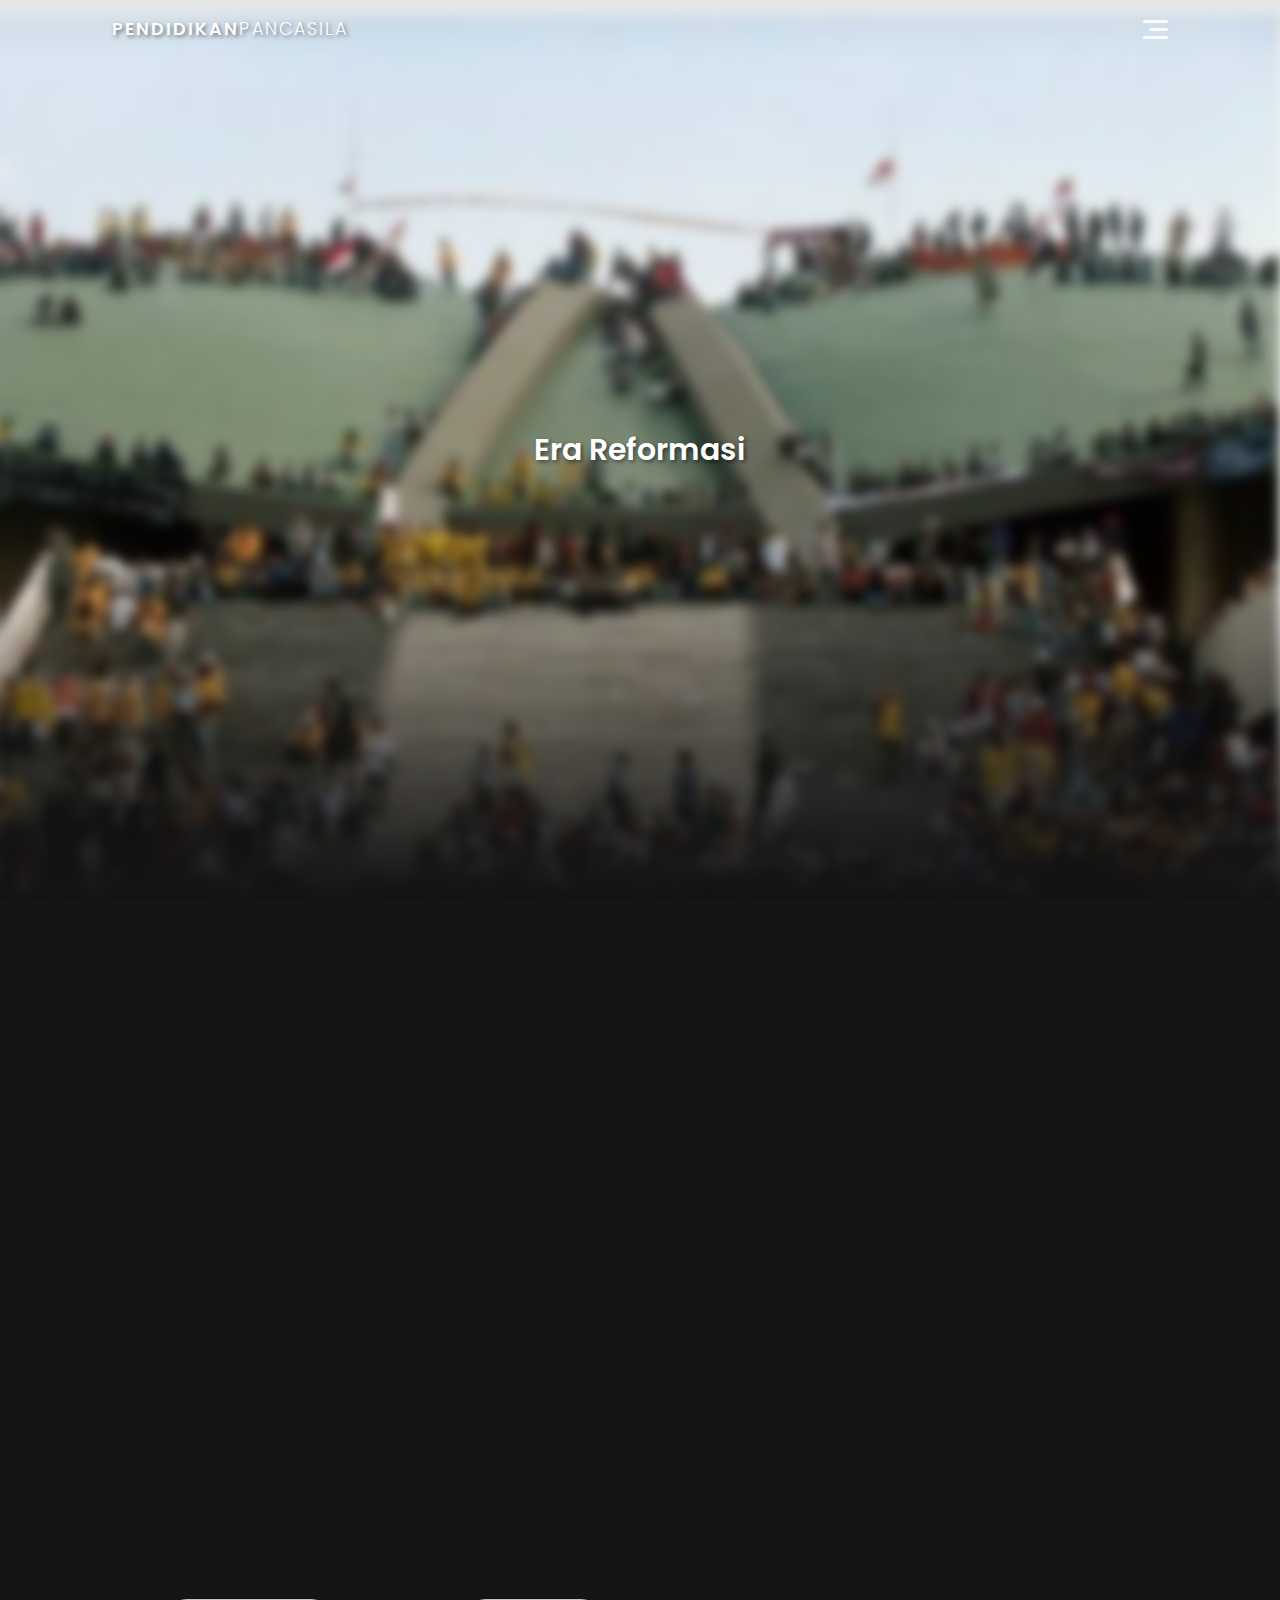
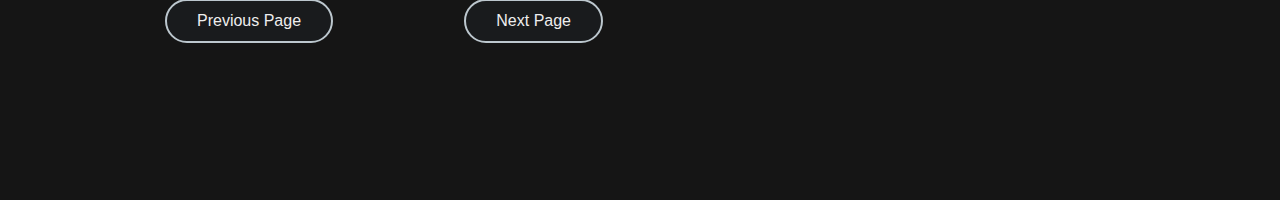
<file: hal6.html>
<!DOCTYPE html>
<html lang="en">

<head>
    <meta charset="UTF-8">
    <meta name="viewport" content="width=device-width, initial-scale=1.0">
    <meta http-equiv="X-UA-Compatible" content="ie=edge">
    <title>Kelompok 2</title>

    <!-- Favicon -->
    <link rel="icon" href="img/favicon.ico" type="image/png">

    <link rel="stylesheet" href="style.css">

    <link href="https://cdn.jsdelivr.net/npm/bootstrap@5.3.1/dist/css/bootstrap.min.css" rel="stylesheet"
        integrity="sha384-4bw+/aepP/YC94hEpVNVgiZdgIC5+VKNBQNGCHeKRQN+PtmoHDEXuppvnDJzQIu9" crossorigin="anonymous">
</head>

<style>
    .big-title {
        font-size: 30px;
    }

    .myTeams {
        display: flex;
        justify-content: space-between;
        /* Membuat tombol sejajar dan berjarak */
        flex-wrap: wrap;
        /* Mengatur wrap jika tidak cukup ruang */
    }

    .myTeams button {
        color: #eee;
        background: #191b1d;
        font-size: 16px;
        font-weight: 500;
        line-height: 24px;
        padding: 8px 30px;
        border: 2px solid #bcc7ce;
        border-radius: 30px;
        cursor: pointer;
        text-decoration: none;
        margin: 5px;
    }

    .myTeams button:hover {
        background: transparent;
        border: 2px solid #234053;
        color: #eee;
        transition: 0.4s;
    }
</style>

<body>
    <header>
        <nav>
            <div class="container">
                <h3 class="logo">Pendidikan<span>Pancasila</span></h3>
                <div class="hamburger-menu">
                    <a href="index.html">
                        <div class="bar"></div>
                    </a>
                </div>
            </div>
        </nav>

        <h1 class="big-title translate" data-speed="0.1">Era Reformasi</h1>

        <img src="img/imghal6.jpeg" class="mountain1 translate" data-speed="-0.2" alt="" style="filter: blur(6px);">
    </header>

    <section>
        <div class="shadow"></div>

        <div class="container">
            <div class="content opacity">
                <h3 class="title">
                    Era Reformasi
                    <div class="border"></div>
                </h3>
                <p class="text">Pada era ini hak-hak rakyat mulai dikembangkan dalam tataran elit maupun dalam tataran
                    rakyat bawah.Rakyat bebas untuk
                    berserikat dan berkumpul dengan mendirikan paratai politik, dll.Pada saat itu pancasila seharusnya
                    menjadi dasar moral
                    etik bagi negara dan aparat pelaksana negara. Akan tetapi, kenyataannya digunakan sebagi alay
                    legitimasi politik.
                    Puncaknya keadaan tersebut ditandai dengan hancurnya ekonomi nasional, sehingga menimbulkan berbagai
                    gerakan masyarakat
                    yang dipelopori oleh mahasiswa
                </p>
            </div>

            <div class="imgContainer opacity">
                <img src="img/imageshal6.jpg" alt="">
            </div>

            <div class="myTeams">
                <button href="" id="backButton">Previous Page</button>
                <button href="" id="nextButton">Next Page</button>
            </div>
        </div>

    </section>

    <script src="app.js"></script>

    <script src="https://cdn.jsdelivr.net/npm/bootstrap@5.3.1/dist/js/bootstrap.bundle.min.js"
        integrity="sha384-HwwvtgBNo3bZJJLYd8oVXjrBZt8cqVSpeBNS5n7C8IVInixGAoxmnlMuBnhbgrkm"
        crossorigin="anonymous"></script>

    <script src="https://cdnjs.cloudflare.com/ajax/libs/gsap/3.9.1/gsap.min.js"></script>
    <script>
        // Fungsi untuk mengaktifkan animasi perpindahan halaman
        function animatePageTransition() {
            // Gunakan gsap untuk animasi fade out
            gsap.to("body", {
                opacity: 0,
                duration: 0.5,
                onComplete: function () {
                    // Setelah animasi fade out selesai, pindah ke halaman berikutnya
                    window.location.href = "hal7.html"; // Ganti dengan URL halaman berikutnya
                },
            });
        }

        // Tambahkan event listener untuk tombol "Next"
        document.getElementById("nextButton").addEventListener("click", animatePageTransition);

        // Fungsi untuk mengaktifkan animasi perpindahan halaman ke halaman sebelumnya
        function animatePageBack() {
            // Gunakan gsap untuk animasi fade out
            gsap.to("body", {
                opacity: 0,
                duration: 0.5,
                onComplete: function () {
                    // Setelah animasi fade out selesai, pindah ke halaman berikutnya
                    window.location.href = "hal5.html"; // Ganti dengan URL halaman berikutnya
                },
            });
        }

        // Tambahkan event listener untuk tombol "Back"
        document.getElementById("backButton").addEventListener("click", animatePageBack);
    </script>

</body>

</html>
</file>
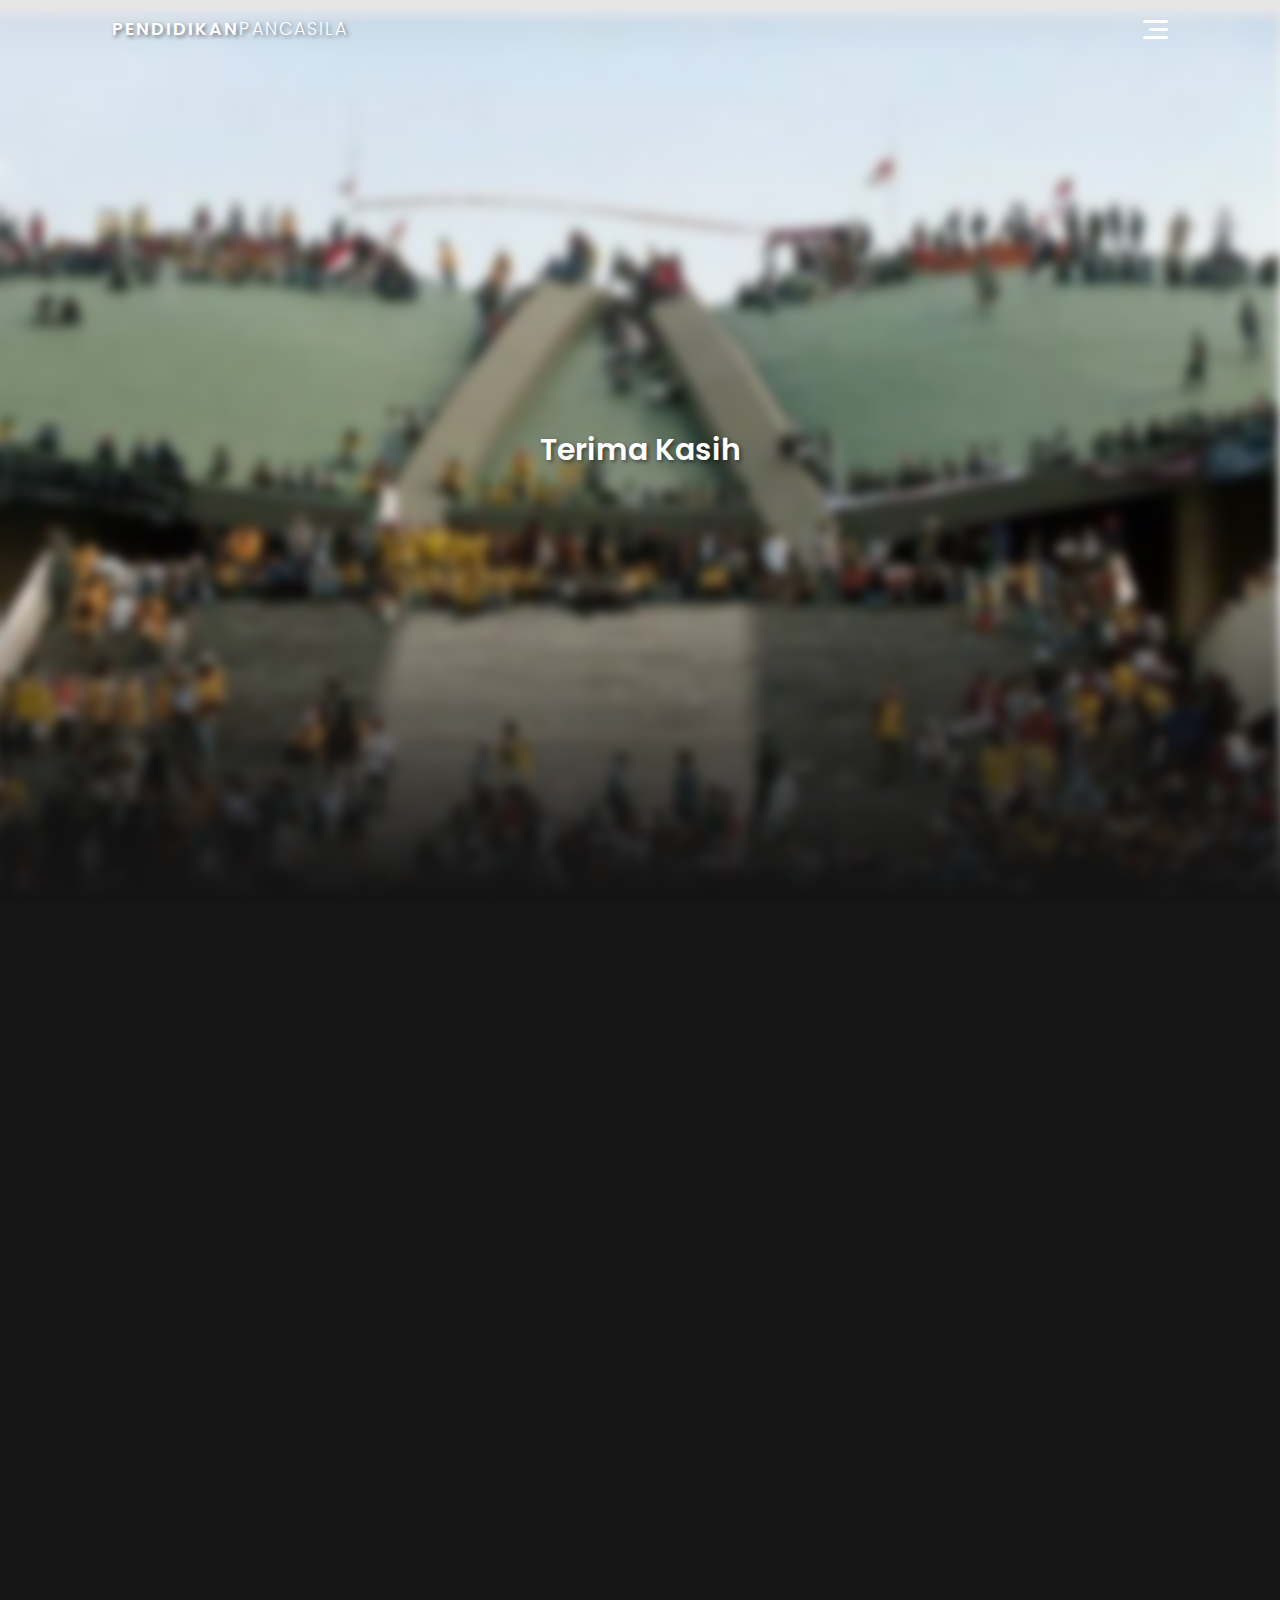
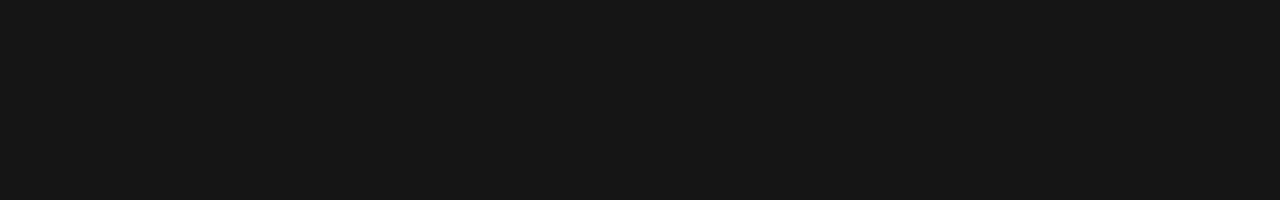
<file: hal7.html>
<!DOCTYPE html>
<html lang="en">

<head>
    <meta charset="UTF-8">
    <meta name="viewport" content="width=device-width, initial-scale=1.0">
    <meta http-equiv="X-UA-Compatible" content="ie=edge">
    <title>Kelompok 2</title>

    <!-- Favicon -->
    <link rel="icon" href="img/favicon.ico" type="image/png">

    <link rel="stylesheet" href="style.css">

    <link href="https://cdn.jsdelivr.net/npm/bootstrap@5.3.1/dist/css/bootstrap.min.css" rel="stylesheet"
        integrity="sha384-4bw+/aepP/YC94hEpVNVgiZdgIC5+VKNBQNGCHeKRQN+PtmoHDEXuppvnDJzQIu9" crossorigin="anonymous">
</head>

<style>
    .big-title {
        font-size: 30px;
    }

    .myTeams {
        display: flex;
        justify-content: space-between;
        /* Membuat tombol sejajar dan berjarak */
        flex-wrap: wrap;
        /* Mengatur wrap jika tidak cukup ruang */
    }

    .myTeams button {
        color: #eee;
        background: #191b1d;
        font-size: 16px;
        font-weight: 500;
        line-height: 24px;
        padding: 8px 30px;
        border: 2px solid #bcc7ce;
        border-radius: 30px;
        cursor: pointer;
        text-decoration: none;
        margin: 5px;
    }

    .myTeams button:hover {
        background: transparent;
        border: 2px solid #234053;
        color: #eee;
        transition: 0.4s;
    }
</style>

<body>
    <header>
        <nav>
            <div class="container">
                <h3 class="logo">Pendidikan<span>Pancasila</span></h3>
                <div class="hamburger-menu">
                    <a href="index.html">
                        <div class="bar"></div>
                    </a>
                </div>
            </div>
        </nav>

        <h1 class="big-title translate" data-speed="0.1">Terima Kasih</h1>

        <img src="img/imghal6.jpeg" class="mountain1 translate" data-speed="-0.2" alt="" style="filter: blur(6px);">
    </header>

    <section>
        <div class="shadow"></div>

        <div class="container">
            <div class="content opacity">
                <h3 class="title">
                    Kelompok 2
                    <div class="border"></div>
                </h3>

                <table class="table-responsive table-dark table-sm">
                    <thead>
                        <tr>
                            <th scope="col">#</th>
                            <th scope="col">NPM</th>
                            <th scope="col">Nama</th>
                        </tr>
                    </thead>
                    <tbody>
                        <tr>
                            <th scope="row">1</th>
                            <td>2117051027</td>
                            <td>Auvar Mahsa Fahlevi</td>
                        </tr>
                        <tr>
                            <th scope="row">2</th>
                            <td>2117051035</td>
                            <td>Egy Vedriyanto</td>
                        </tr>
                        <tr>
                            <th scope="row">3</th>
                            <td>2117051062</td>
                            <td>Firman Ahmad Bayumi</td>
                        </tr>
                        <tr>
                            <th scope="row">3</th>
                            <td>2117051089</td>
                            <td>Ahmad Irvandi</td>
                        </tr>
                        <tr>
                            <th scope="row">3</th>
                            <td>2117051093</td>
                            <td>Yoel Marcel Siregar</td>
                        </tr>
                        <tr>
                            <th scope="row">3</th>
                            <td>2117051099</td>
                            <td>Aninda Revi Oktaviani</td>
                        </tr>
                    </tbody>
                </table>

                <div class="imgContainer opacity">

                </div>

                <div class="myTeams">
                    <button href="" id="backButton">Previous Page</button>
                    <button href="" id="nextButton">Next Page</button>
                    <button href="" id="nextButton">Download PDF</button>
                </div>
            </div>
        </div>

    </section>

    <script src="app.js"></script>

    <script src="https://cdn.jsdelivr.net/npm/bootstrap@5.3.1/dist/js/bootstrap.bundle.min.js"
        integrity="sha384-HwwvtgBNo3bZJJLYd8oVXjrBZt8cqVSpeBNS5n7C8IVInixGAoxmnlMuBnhbgrkm"
        crossorigin="anonymous"></script>

    <script src="https://cdnjs.cloudflare.com/ajax/libs/gsap/3.9.1/gsap.min.js"></script>
    <script>
        // Fungsi untuk mengaktifkan animasi perpindahan halaman
        function animatePageTransition() {
            // Gunakan gsap untuk animasi fade out
            gsap.to("body", {
                opacity: 0,
                duration: 0.5,
                onComplete: function () {
                    // Setelah animasi fade out selesai, pindah ke halaman berikutnya
                    window.location.href = "hal7.html"; // Ganti dengan URL halaman berikutnya
                },
            });
        }

        // Tambahkan event listener untuk tombol "Next"
        document.getElementById("nextButton").addEventListener("click", animatePageTransition);

        // Fungsi untuk mengaktifkan animasi perpindahan halaman ke halaman sebelumnya
        function animatePageBack() {
            // Gunakan gsap untuk animasi fade out
            gsap.to("body", {
                opacity: 0,
                duration: 0.5,
                onComplete: function () {
                    // Setelah animasi fade out selesai, pindah ke halaman berikutnya
                    window.location.href = "hal6.html"; // Ganti dengan URL halaman berikutnya
                },
            });
        }

        // Tambahkan event listener untuk tombol "Back"
        document.getElementById("backButton").addEventListener("click", animatePageBack);
    </script>

</body>

</html>
</file>
<file: style.css>
@import url('https://fonts.googleapis.com/css2?family=Poppins:wght@300;400;600&display=swap');

* {
    padding: 0;
    margin: 0;
    box-sizing: border-box;
}

p {
    text-align: justify;
}

.imgContainer img {
    filter: grayscale(100%);
    transition: filter 0.3s ease;
    transition: transform 0.5s ease-in-out;
    border-radius: 5%;
    overflow: hidden;
}

.imgContainer img:hover {
    filter: grayscale(0%);
    transform: scale(1.1);
}

body {
    font-family: 'Poppins', sans-serif;
}

.container {
    max-width: 70rem;
    padding: 0 2rem;
    margin: 0 auto;
}

header {
    width: 100%;
    height: 100vh;
    position: relative;
    overflow: hidden;
}

header:after {
    content: '';
    position: absolute;
    width: 100%;
    height: 100%;
    left: 0;
    top: 0;
    background-color: rgba(0, 0, 0, 0.05);
    z-index: 25;
}

.mountain1 {
    position: absolute;
    bottom: -100px;
    width: 1500px;
    right: 0;
    z-index: 19;
}

.person {
    position: absolute;
    width: 650px;
    bottom: -100px;
    left: -70px;
    z-index: 20;
}

.mountain2 {
    position: absolute;
    width: 1100px;
    bottom: -100px;
    left: 0;
    z-index: 18;
}

.mountain3 {
    position: absolute;
    width: 900px;
    bottom: 150px;
    right: 0;
    z-index: 17;
}

.sky {
    position: absolute;
    width: 2100px;
    bottom: 250px;
    right: 0;
}

nav {
    position: absolute;
    top: 0;
    left: 0;
    width: 100%;
    padding: 1rem 0;
    z-index: 30;
    background: linear-gradient(to bottom, rgba(0, 0, 0, 0.05), transparent)
}

nav .container {
    display: flex;
    justify-content: space-between;
    align-items: center;
}

.logo {
    color: #fff;
    font-size: 1.1rem;
    text-transform: uppercase;
    font-weight: 600;
    letter-spacing: 2px;
    text-shadow: 2px 2px 4px rgba(0, 0, 0, 0.5);
}

.logo span {
    font-weight: 300;
}

.hamburger-menu {
    width: 1.55rem;
    height: 1.5rem;
    cursor: pointer;
    display: flex;
    align-items: center;
    justify-content: flex-end;
}

.bar {
    position: relative;
    width: 1.2rem;
    height: 3px;
    background-color: #fff;
    border-radius: 2px;
}

.bar:before,
.bar:after {
    content: '';
    position: absolute;
    width: 1.55rem;
    height: 3px;
    right: 0;
    background-color: #fff;
    border-radius: 2px;
}

.bar:before {
    transform: translateY(-8px);
}

.bar:after {
    transform: translateY(8px);
}

.big-title {
    position: absolute;
    z-index: 30;
    line-height: 4rem;
    top: calc(50% - 2rem);
    width: 100%;
    text-align: center;
    font-size: 5rem;
    font-weight: 600;
    color: #fff;
    text-shadow: 2px 2px 4px rgba(0, 0, 0, 0.5);
}

section {
    width: 100%;
    background-color: #151515;
    position: relative;
}

section .container {
    padding: 3rem;
    display: grid;
    grid-template-columns: repeat(2, 1fr);
    align-items: center;
    justify-content: center;
    min-height: 100vh;
}

section img {
    width: 100%;
}

section .container>* {
    margin: 2rem;
}

.content {
    color: #fff;
    transform: translateY(-50px);
}

.imgContainer {
    transform: translateY(50px);
}

.title {
    font-weight: 600;
    font-size: 1.5rem;
    margin-bottom: 1rem;
    padding-bottom: .5rem;
    position: relative;
}

.border {
    position: absolute;
    width: 0%;
    height: 3px;
    background-color: #fff;
    bottom: 0;
    left: 0;
}

.shadow {
    position: absolute;
    bottom: 100%;
    height: 300px;
    width: 100%;
    left: 0;
    z-index: 20;
    background: linear-gradient(to top, #151515, transparent);
}

.opacity {
    opacity: 0;
}

@media (max-width: 850px) {
    section .container {
        grid-template-columns: 1fr;
    }
}

@media(max-width: 600px) {
    .big-title {
        font-size: 3rem
    }

    .text {
        font-size: .8rem;
    }

    .title {
        font-size: 1.2rem;
    }
}
</file>
